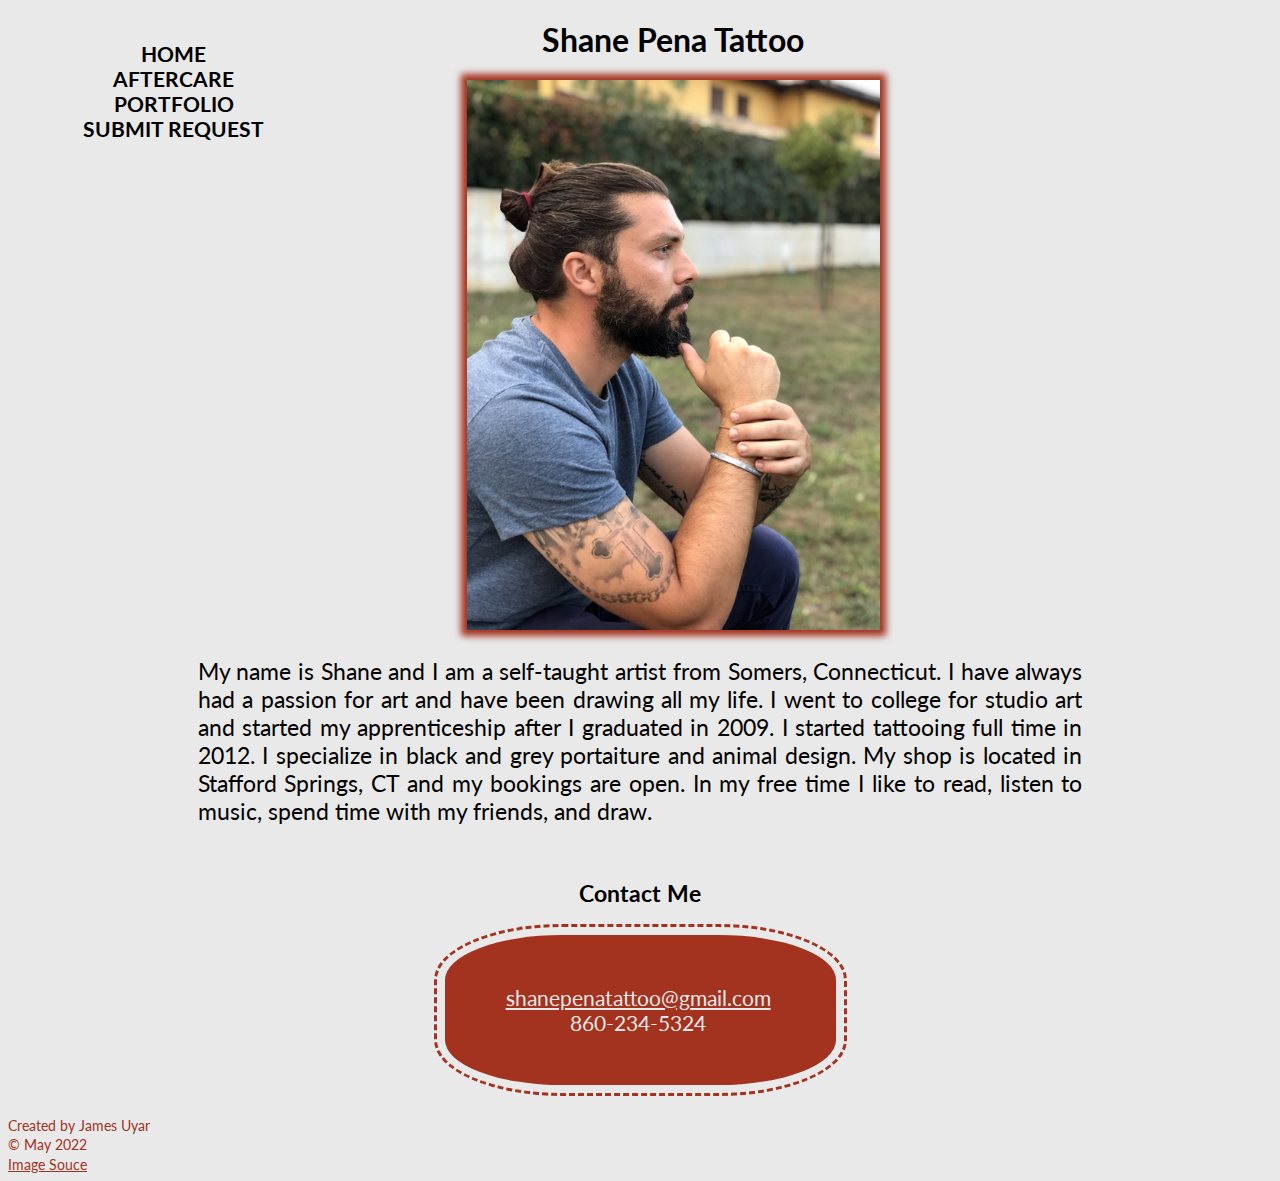
<file: index.html>
<!DOCTYPE html>
<html lang="en">
<head>
    <meta charset="UTF-8">
    <meta http-equiv="X-UA-Compatible" content="IE=edge">
    <meta name="viewport" content="width=device-width, initial-scale=1.0">
    <title>Home</title>
    <link rel="preconnect" href="https://fonts.googleapis.com">
    <link rel="preconnect" href="https://fonts.gstatic.com" crossorigin>
    <link href="https://fonts.googleapis.com/css2?family=Lato:wght@300;400;700&family=Roboto+Slab:wght@200;400;600&display=swap" rel="stylesheet">
    <link rel="stylesheet" href="/css/index-style.css">
</head>
<body>
    <nav>
        <ul class="nav">
            <li><a href="/index.html">Home</a></li>
            <li><a href="/aftercare.html">Aftercare</a></li>
            <li><a href="/portfolio.html">Portfolio</a></li>
            <li><a href="/request.html">Submit Request</a></li>
        </ul>
    </nav>
    <header class="introduction">
    <h1>Shane Pena Tattoo</h1>
    <img src="/img/man-3841000_960_720.jpg" class="fade-in" alt="">
    <p>
        <!--I decided to create a fake tattoo artist and create a website for him --> 

        My name is Shane and I am a self-taught artist from Somers, Connecticut. I have always had a passion for art and have been drawing all my life.
        I went to college for studio art and started my apprenticeship after I graduated in 2009. I started tattooing full time in 2012. I specialize 
        in black and grey portaiture and animal design. My shop is located in Stafford Springs, CT and my bookings are open. In my free 
        time I like to read, listen to music, spend time with my friends, and draw. 
    </p>
    </header>

    <div >
        <h2>Contact Me</h2>
            <ul class="block">
                <li><a href="nailto:shanepenatattoo@gmail.com">shanepenatattoo@gmail.com</a></li>
                <li>860-234-5324</li>
            </ul>
    </div>

    <footer>
        <small>
        Created by James Uyar <br>
        &copy; May 2022 <br>
        <a href="https://pixabay.com/">Image Souce</a>
        </small>
    </footer>

</body>
</html>
</file>
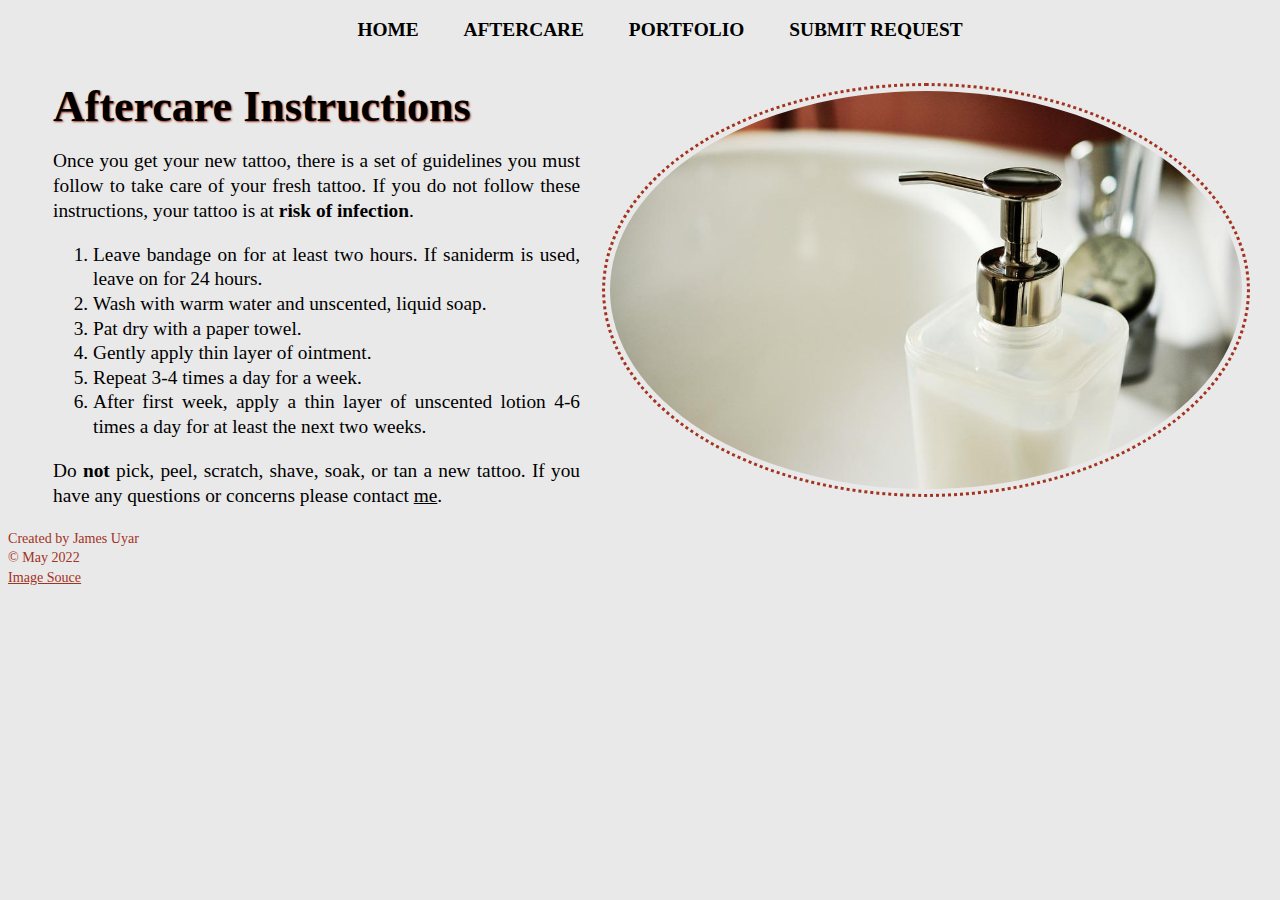
<file: aftercare.html>
<!DOCTYPE html>
<html lang="en">
<head>
    <meta charset="UTF-8">
    <meta http-equiv="X-UA-Compatible" content="IE=edge">
    <meta name="viewport" content="width=device-width, initial-scale=1.0">
    <title>Aftercare Instructions</title>
    <link rel="stylesheet" href="/css/aftercare-style.css">
</head>
<body>
    <nav>
        <ul>
            <li><a href="/index.html">Home</a></li>
            <li><a href="/aftercare.html">Aftercare</a></li>
            <li><a href="/portfolio.html">Portfolio</a></li>
            <li><a href="/request.html">Submit Request</a></li>
        </ul>
    </nav>

    <!--I decided to add a sink and soap dispenser because that is where I take care of my own tattoos-->
    
    <img src="/img/soap-dispenser-2337697_960_720.jpg" alt="Sink with soap dispenser">
    

    <section>
    <header>
        <h1>Aftercare Instructions</h1>
        <p>Once you get your new tattoo, there is a set of guidelines you must follow to take care of your fresh tattoo.
            If you do not follow these instructions, your tattoo is at <strong>risk of infection</strong>.</p>
    </header>

    <ol>
        <li>Leave bandage on for at least two hours. If saniderm is used, leave on for 24 hours.</li>
        <li>Wash with warm water and unscented, liquid soap.</li>
        <li>Pat dry with a paper towel.</li>
        <li>Gently apply thin layer of ointment.</li>
        <li>Repeat 3-4 times a day for a week.</li>
        <li>After first week, apply a thin layer of unscented lotion 4-6 times a day for at least the next two weeks.</li>
    </ol>

    <p>Do <strong>not</strong> pick, peel, scratch, shave, soak, or tan a new tattoo. If you have any questions or concerns please contact <a href="/index.html">me</a>.</p>
    </section>

    <footer>
        <small>
            Created by James Uyar <br>
            &copy; May 2022 <br>
            <a href="https://pixabay.com/">Image Souce</a>
        </small>
    </footer>

</body>
</html>
</file>
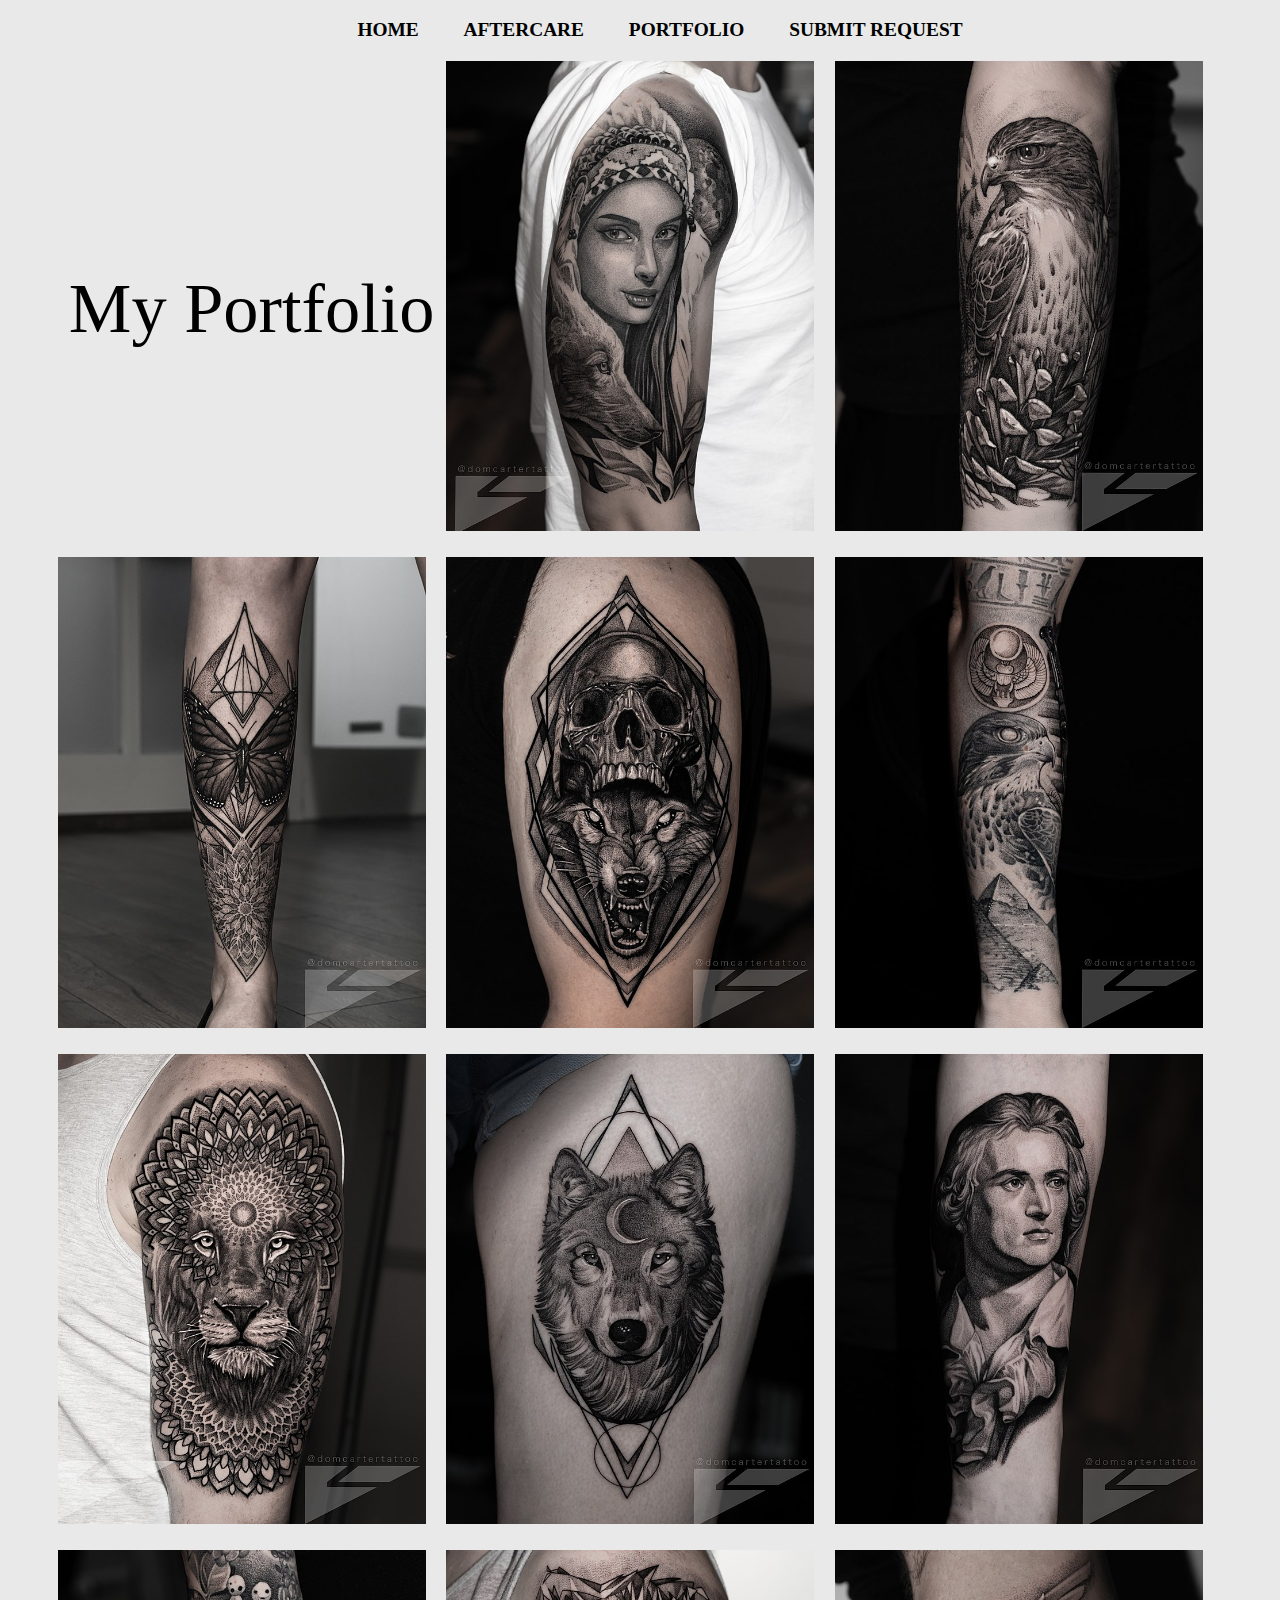
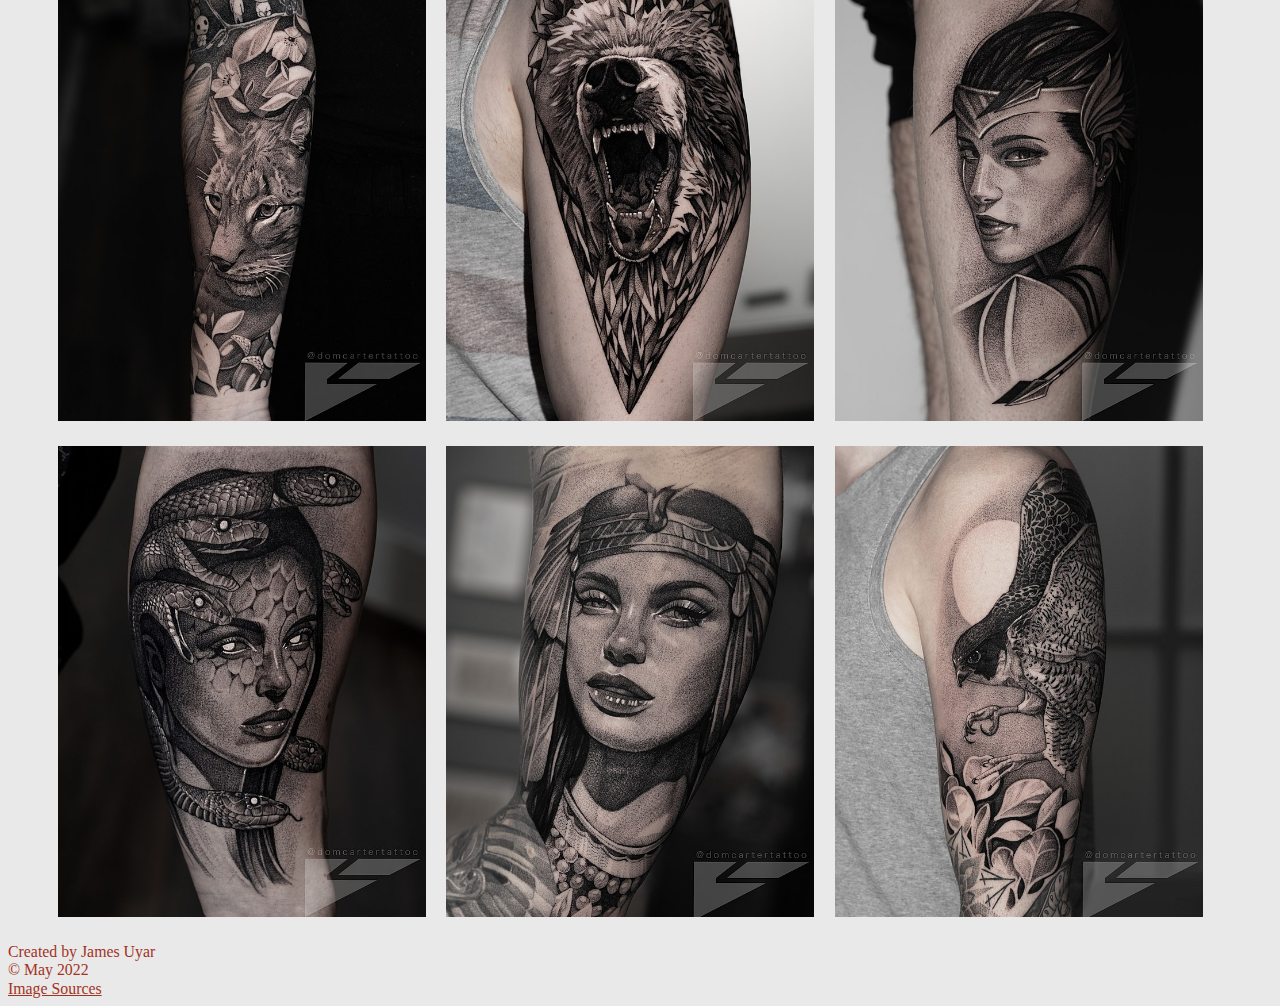
<file: portfolio.html>
<!DOCTYPE html>
<html lang="en">
<head>
    <meta charset="UTF-8">
    <meta http-equiv="X-UA-Compatible" content="IE=edge">
    <meta name="viewport" content="width=device-width, initial-scale=1.0">
    <title>My Portfolio</title>
    <link rel="stylesheet" href="/css/portfolio-style.css">
</head>
<body>
    <nav>
        <ul>
            <li><a href="/index.html">Home</a></li>
            <li><a href="/aftercare.html">Aftercare</a></li>
            <li><a href="/portfolio.html">Portfolio</a></li>
            <li><a href="/request.html">Submit Request</a></li>
        </ul>
    </nav>

    <main>
        <div class="parent">
            <div class="div1">
                <span>My Portfolio</span>
            </div>

        <div class="div2"><img src="/img/640px-Dom_Carter_Butterfly_Blackwork_Tattoo.jpg" alt="butterfly tattoo"> </div>

        <div class="div3"><img src="/img/640px-Dom_Carter_Lion_Mandala_Tattoo.jpg" alt="lion tattoo"></div>

        <div class="div4"><img src="/img/640px-Dom_Carter_Lynx_Tattoo.jpg" alt="lynx tattoo"></div>

        <div class="div5"> <img src="/img/640px-Dom_Carter_Medusa_Tattoo.jpg" alt="medusa tattoo"> </div>

        <div class="div6"><img src="/img/640px-Dom_Carter_Native_American_Portrait_Tattoo.jpg" alt="woman tattoo"> </div>

        <div class="div7"><img src="/img/640px-Dom_Carter_Skull_and_Wolf_Tattoo.jpg" alt="wolf and skull tattoo"></div>

        <div class="div8"><img src="/img/640px-Dom_Carter_Wolf_Moon_Tattoo.jpg" alt="wolf tattoo"></div>

        <div class="div9"><img src="/img/640px-Dominic_Carter_Bear_Tattoo.jpg" alt="bear tattoo"></div>

        <div class="div10"><img src="/img/640px-Dominic_Carter_Cleopatra_Portrait_Tattoo.jpg" alt="woman tattoo"> </div>

        <div class="div11"><img src="/img/640px-Dominic_Carter_Eagle_Tattoo.jpg" alt="eagle tattoo"></div>

        <div class="div12"><img src="/img/640px-Dominic_Carter_Hawk_Tattoo.jpg" alt="hawk tattoo"></div>

        <div class="div13"> <img src="/img/640px-Dominic_Carter_Schiller_Portrait_Tattoo.jpg" alt="man tattoo"> </div>

        <div class="div14"><img src="/img/640px-Dominic_Carter_Valkyrie_Tattoo.jpg" alt="woman tattoo"> </div>

        <div class="div15"><img src="/img/Dom_Carter_Falcon_Tattoo.jpg" alt="falcon tattoo"></div>
    </div>
    </main>

    <footer>
        <small>
        Created by James Uyar <br>
        &copy; May 2022 <br>
        <a href="https://commons.wikimedia.org/wiki/Main_Page">Image Sources</a>
        </small>
    </footer>

</body>
</html>
</file>
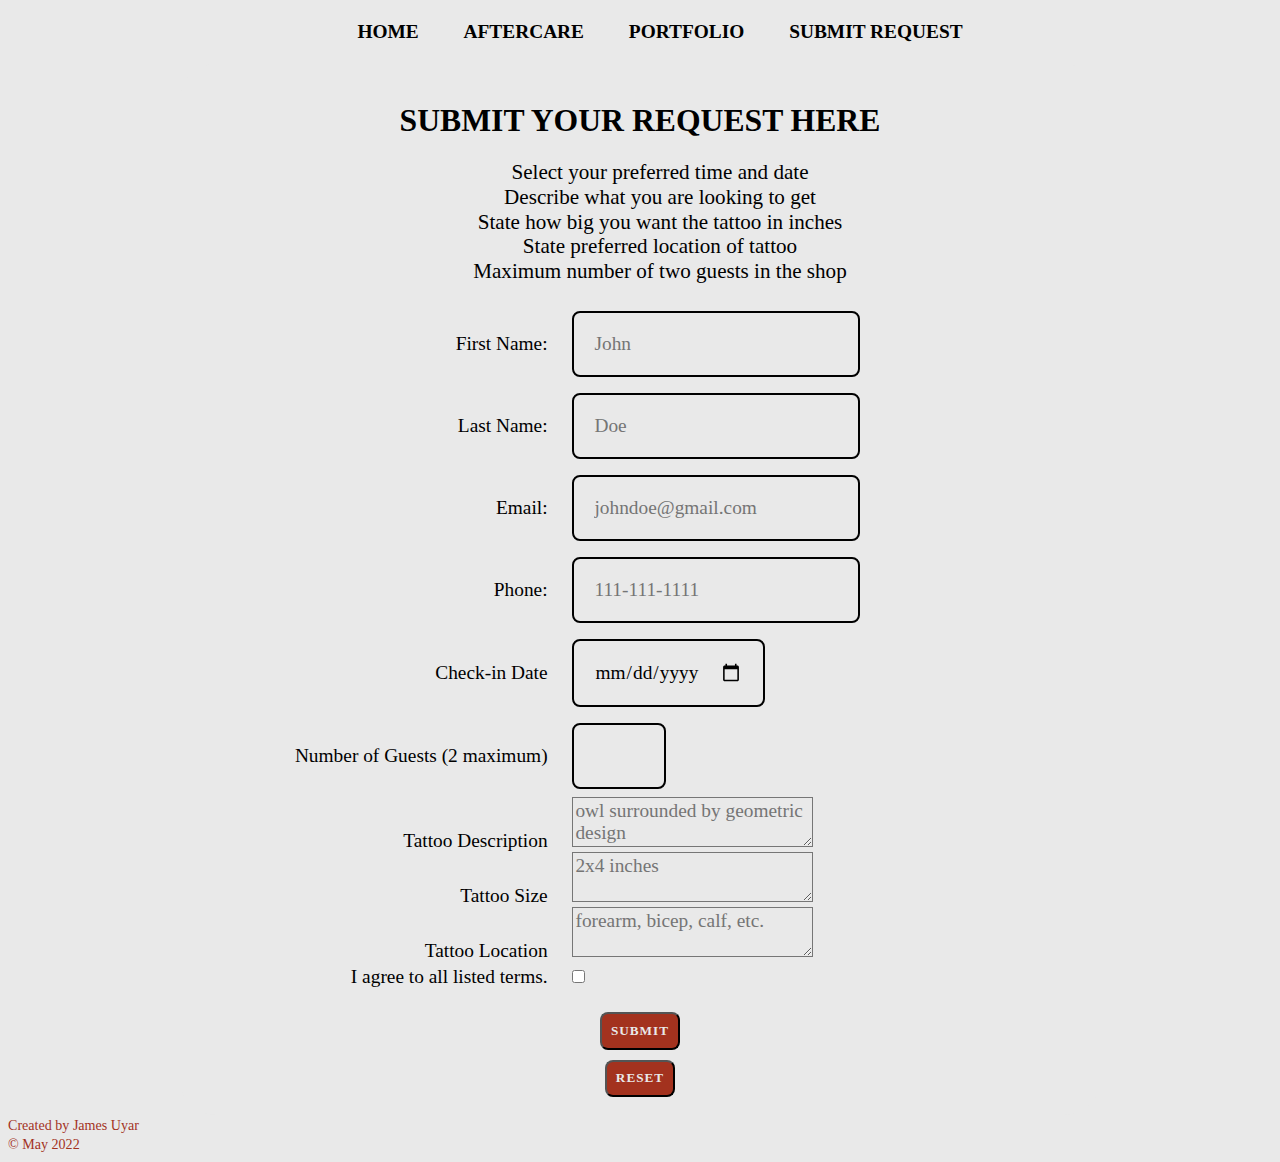
<file: request.html>
<!DOCTYPE html>
<html lang="en">
<head>
    <meta charset="UTF-8">
    <meta http-equiv="X-UA-Compatible" content="IE=edge">
    <meta name="viewport" content="width=device-width, initial-scale=1.0">
    <title>Appointment Request</title>
    <link rel="stylesheet" href="/css/request-style.css">
</head>
<body>
    <nav>
        <ul>
            <li><a href="/index.html">Home</a></li>
            <li><a href="/aftercare.html">Aftercare</a></li>
            <li><a href="/portfolio.html">Portfolio</a></li>
            <li><a href="/request.html">Submit Request</a></li>
        </ul>
    </nav>

    <!--I picked the conceot of a page for a tattoo artist partly because forms are usually how I set up my own appointments!-->

    <div id="wrapper">
    <header>
        <h1>Submit your request here</h1>
    </header>

    <section class="information">
        <ul class="ul">
            <li>Select your preferred time and date</li>
            <li>Describe what you are looking to get</li>
            <li>State how big you want the tattoo in inches</li>
            <li>State preferred location of tattoo</li>
            <li>Maximum number of two guests in the shop</li>
        </ul>
    </section>

    <section class="request">
      <form method="post" name="request" data-netlify="true">

          <div>
              <label for="firstName">First Name:</label>
              <input type="text" name="firstName" id="firstName" placeholder="John" required>
          </div>

          <div>
              <label for="lastName">Last Name:</label>
              <input type="text" name="lastName" id="lastName" placeholder="Doe" required>
          </div>

          <div>
              <label for="email">Email:</label>
              <input type="email" name="email" id="email" placeholder="johndoe@gmail.com" required>
          </div>

          <div>
              <label for="phoneNumber">Phone:</label>
              <input type="tel" name="phoneNumber" id="phoneNumber" placeholder="111-111-1111" required>
          </div>

          <div>
              <label for="preferredDate">Check-in Date</label>
              <input type="date" name="preferredDate" id="preferredDate" required>
          </div>

          <div>
              <label for="guests">Number of Guests (2 maximum)</label>
              <input type="number" name="guests" id="guests" min="0" max="2" required>
          </div>

          <div>
              <label for="description">Tattoo Description</label>
              <textarea name="description" id="description" placeholder="owl surrounded by geometric design"></textarea>
          </div>

          <div>
            <label for="size">Tattoo Size</label>
            <textarea name="size" id="size" placeholder="2x4 inches"></textarea>
        </div>

        <div>
            <label for="location">Tattoo Location</label>
            <textarea name="location" id="location" placeholder="forearm, bicep, calf, etc."></textarea>
        </div>

          <div>
              <label for="agreement">I agree to all listed terms.</label>
              <input type="checkbox" name="agreement" id="agreement">
          </div>

          <div>
              <button type="submit">Submit</button>
          </div>

          <div>
              <button type="reset">Reset</button>
          </div>

      </form>
    </section>
    </div>

    <footer>
        <small>
        Created by James Uyar <br>
        &copy; May 2022 
        </small>
    </footer>
    
</body>
</html>
</file>
<file: css/index-style.css>
/* font-family: 'Lato', sans-serif;
font-family: 'Roboto Slab', serif; */

:root {
    --color-red: rgb(163, 50, 30);
    --color-grey: rgb(233, 233, 233);
}

* {
    box-sizing: border-box;
    font-family: 'Lato', sans-serif;
    font-size: 1.1rem;
    background-color: var(--color-grey);
}

*,
*::before,
*::after {
    box-sizing: inherit;
}

nav {
    float: left;
    text-align: center;  
    background-color: transparent;
}

nav a {
    font-size: 1rem;
    text-decoration: none;
    text-transform: uppercase;
    font-weight: bold;   
}

nav a:hover {
    text-decoration: underline;
    color: var(--color-red);
}

/* had trouble filling in the background color - this worked for me */

.nav li {
    background-color: transparent; 
}

.nav a {
    color: black;
    background-color: transparent;
    text-decoration: none;
}

h1 {
    font-size: 1.8rem;
}

.introduction {
    text-align: center;
    width: 70%;
    margin: 0 auto;
}

p {
    font-size: 1.3rem;
    text-align: justify;
}

img {
    max-height: 550px;
    max-width: fit-content;
    box-shadow: 0px 0px 7px 6px var(--color-red);
}

.fade-in{
    animation: fadeIn 7s;
}

@keyframes fadeIn{
    0%{
        opacity: 0;
    }

    100%{
        opacity: 1;
    }
}

h2 {
    padding-top: 2rem;
}

h2{
    font-size: 1.3rem;
    line-height: 1.2rem;
    margin: 0 auto;
    text-align: center;
}

ul li {
    font-size: 1.2rem;
    list-style: none;
    padding-left: 2rem;
    background-color: var(--color-red);
    text-align: center;
}

li a {
    font-size: 1.2rem;
    text-decoration: underline;
    color: var(--color-grey);
    background-color: var(--color-red);
}

footer {
    line-height: 1rem;
}

footer small, footer a{
    font-size: .8rem;
    color: var(--color-red);
}

.block {
    clear: both;
    width: 350px;
    height: 100px;
    padding: 50px 40px 0 1px;
    border-radius: 30%;
    color: var(--color-grey);
    background-color: var(--color-red);
    outline-style: dashed;
    outline-offset: 8px;
    outline-color: var(--color-red);
    font-family: 'Montserrat', sans-serif;
    font-size: 1rem;
    margin: 30px auto;
}
</file>
<file: css/aftercare-style.css>
:root {
    --color-red: rgb(163, 50, 30);
    --color-grey: rgb(233, 233, 233);
}

* {
    box-sizing: border-box;
    font-family: 'Roboto Slab', serif;
    font-size: 1.1rem;
    background-color: var(--color-grey);
    color: black;
}

*,
*::before,
*::after {
    box-sizing: inherit;
}

nav {
    text-align: center;  
    background-color: transparent;
}

nav a {
    font-size: 1.1rem;
    text-decoration: none;
    text-transform: uppercase;
    font-weight: bold;
    padding: 20px;
}

nav a:hover {
    text-decoration: underline;
    color: var(--color-red);
}

nav li {
    list-style: none;
    display: inline;
}

img {
    max-width: 50%;
    float: right;
    border-radius: 50%;
    outline-style: dotted;
    outline-offset: 5px;
    outline-color: var(--color-red);
    margin: 30px;
}

h1 {
    font-size: 2.5rem;
    text-shadow: 1px 1px 2px var(--color-red);
}

section {
    width: 45%;
    padding-top: 5px;
    padding-left: 45px;
    text-align: justify;
    line-height: 1.4rem;
}

p a:hover {
    color: var(--color-red);
}

footer {
    clear: both;
    line-height: 1rem;
}

footer small, footer a{
    font-size: .8rem;
    color: var(--color-red);
}
</file>
<file: css/portfolio-style.css>
:root {
    --color-red: rgb(163, 50, 30);
    --color-grey: rgb(233, 233, 233);
}

* {
    box-sizing: border-box;
    font-family: 'Roboto Slab', serif;
    font-size: 1.1rem;
    background-color: var(--color-grey);
    color: black;
}

*,
*::before,
*::after {
    box-sizing: inherit;
}

nav {
    text-align: center;  
    background-color: transparent;
}

nav a {
    font-size: 1.1rem;
    text-decoration: none;
    text-transform: uppercase;
    font-weight: bold;
    padding: 20px;
}

nav a:hover {
    text-decoration: underline;
    color: var(--color-red);
}

nav li {
    list-style: none;
    display: inline;
}

img {
    width: 95%;
    height: 95%;
    object-fit: cover;
}

.parent {
    padding-left: 50px;
    padding-right: 50px;
    display: grid;
    grid-template-columns: repeat(3, 1fr);
    grid-template-rows: repeat(5, 1fr);
    grid-column-gap: 1px;
    grid-row-gap: 1px;
}

.div1 span {
    font-family: 'Roboto Slab', serif;
    font-size: 4rem;
    line-height: 70px;
}

.div1 { 
    grid-area: 1 / 1 / 2 / 2; 
    display: flex;
    justify-content: center;
    align-items: center;
    flex-direction: column;
}
 
.div2 { 
    grid-area: 2 / 1 / 3 / 2; 
}

.div3 { 
    grid-area: 3 / 1 / 4 / 2; 
}

.div4
 { 
    grid-area: 4 / 1 / 5 / 2; 
}

.div5 { 
    grid-area: 5 / 1 / 6 / 2; 
}

.div6 { 
    grid-area: 1 / 2 / 2 / 3; 
}

.div7 { 
    grid-area: 2 / 2 / 3 / 3; 
}

.div8 { 
    grid-area: 3 / 2 / 4 / 3; 
}

.div9 { 
    grid-area: 4 / 2 / 5 / 3; 
}

.div10 { 
    grid-area: 5 / 2 / 6 / 3; 
}

.div11 { 
    grid-area: 1 / 3 / 2 / 4; 
}

.div12 { 
    grid-area: 2 / 3 / 3 / 4; 
}

.div13 { 
    grid-area: 3 / 3 / 4 / 4; 
}

.div14 { 
    grid-area: 4 / 3 / 5 / 4; 
}

.div15 { 
    grid-area: 5 / 3 / 6 / 4; 
}

footer {
    line-height: 1rem;
}

footer small, footer a{
    font-size: .9rem;
    color: var(--color-red);
}
</file>
<file: css/request-style.css>
:root {
    --color-red: rgb(163, 50, 30);
    --color-grey: rgb(233, 233, 233);
}

* {
    box-sizing: border-box;
    font-family: 'Roboto Slab', serif;
    font-size: 1.1rem;
    background-color: var(--color-grey);
    color: black;
}

*,
*::before,
*::after {
    box-sizing: inherit;
}

nav {
    text-align: center;  
    background-color: transparent;
}

nav a {
    font-size: 1.1rem;
    text-decoration: none;
    text-transform: uppercase;
    font-weight: bold;
    padding: 20px;
}

nav a:hover {
    text-decoration: underline;
    color: var(--color-red);
}

nav li {
    list-style: none;
    display: inline;
}

h1 {
    font-size: 1.8rem;
    text-transform: uppercase;
}

ul li {
    font-size: 1.2rem;
}

/* I made this page simple because if there is too much going on I get distracted and wanted to keep it straightforward */

#wrapper{
    width: 70%;
    padding: 1rem;
    margin: auto;
    border-radius: 2rem;
}

header,
.information {
    text-align: center;
}

ul li {
    list-style: none;
    line-height: 1.4rem;
}

label{
    display: inline-block;
    width: 350px;
    margin-right: 20px;
    text-align: right;
}

input[type=text],
input[type=email],
input[type=tel],
input[type=date],
input[type=number],
input[type=checkbox] {
    padding: 20px;
    margin: 8px 0;
    border-style: double;
    border-color: black;
    border-radius: 8px;
}

button{
    
    background-color: var(--color-red);
    color: var(--color-grey);
    padding: .5rem;
    margin-bottom: .5rem;
    border-radius: 8px;
    text-transform: uppercase;
    font-size: .75rem;
    letter-spacing: 1px;
    font-weight: 600;
    display: flex;
    margin: auto;
    justify-content: center;
    align-items: center;
}

button[type=submit]{
    margin-top: 1.2rem;
    margin-bottom: 10px;
}

button:hover {
    padding: .6rem;
}

footer {
    line-height: 1rem;
}

footer small, footer a{
    font-size: .8rem;
    color: var(--color-red);
}
</file>
